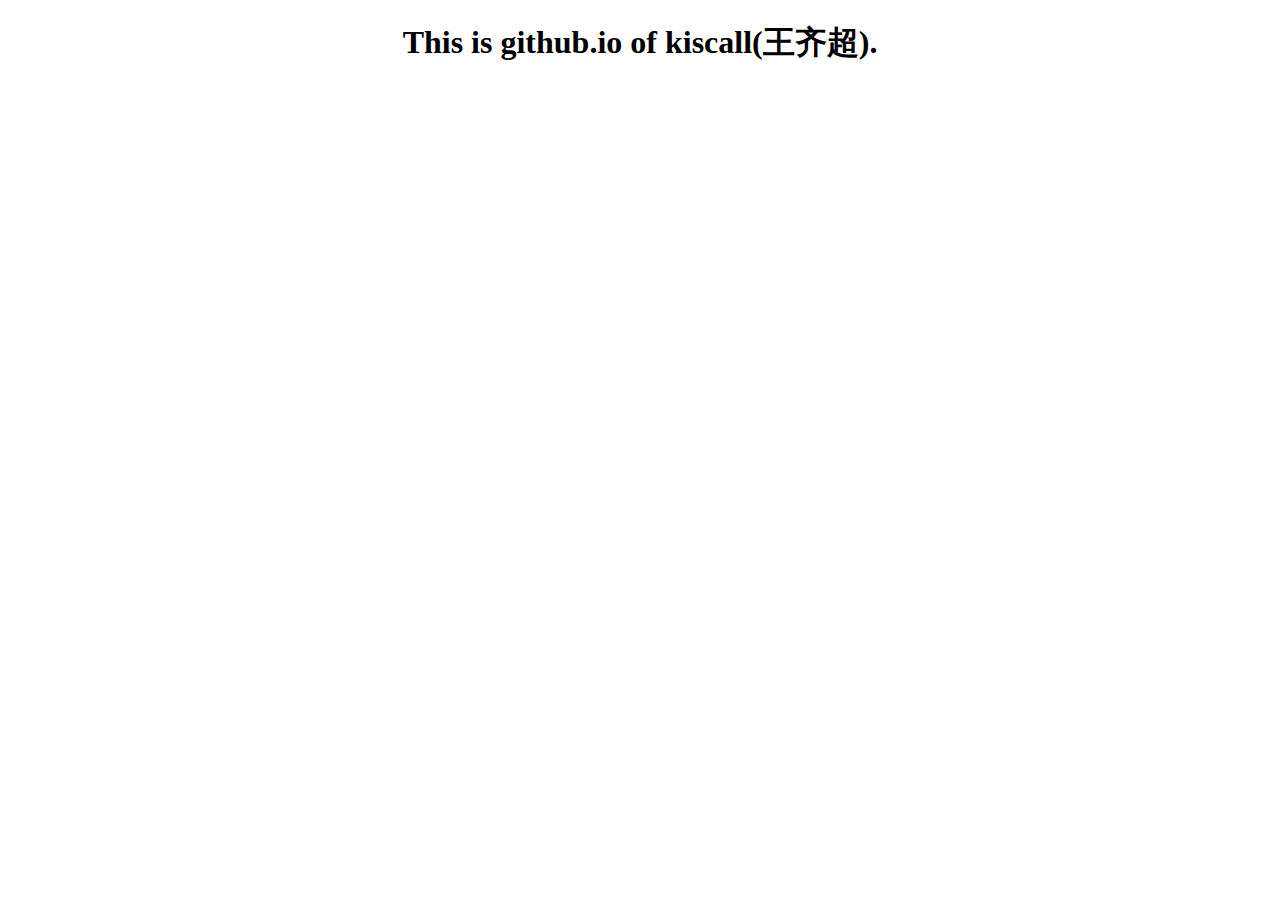
<file: index.html>
<!DOCTYPE html>
<html lang="en">
<head>
	<meta charset="UTF-8">
	<link rel="shortcut icon" href="resume/images/dog_favicon.ico">
	<title>Document</title>
</head>
<body>
	<h1 align="center">This is github.io of kiscall(王齐超).</h1>
</body>
</html>
</file>
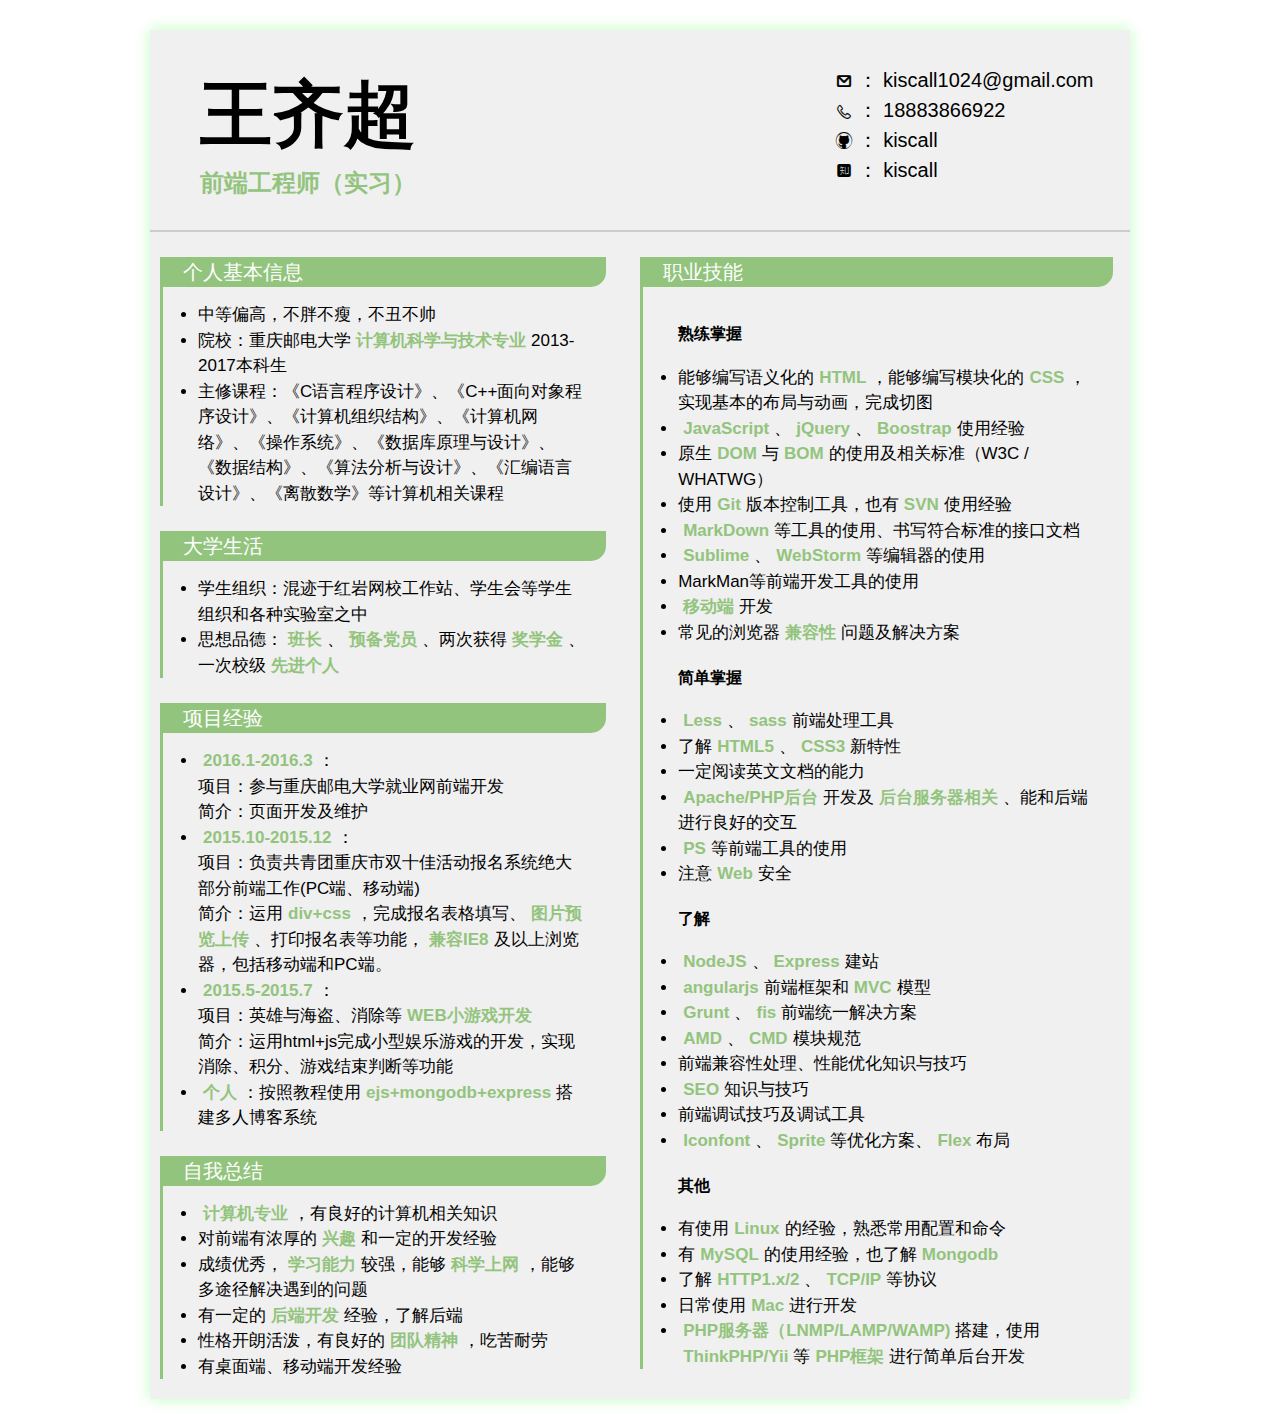
<file: resume/index.html>
<!DOCTYPE html>
<html lang="zh">
<head>
	<meta charset="UTF-8">
	<title>kiscall</title>
	<link rel="shortcut icon" href="images/dog_favicon.ico">
	<link rel="stylesheet" type="text/css" href="css/index.css">
	<link rel="stylesheet" type="text/css" href="iconfont/iconfont.css">
</head>
<body>
<div class="main-container">
	<!-- header -->
	<div class="header">
		<span class="basic-info">
			<span class="name">王齐超</span><br/>
			<strong class="occu">前端工程师（实习）</strong>
		</span>
<!-- 		<img src="images/photo.jpg" alt="photo" title="photo" class="photo"> -->

		<div class="right contact">
			<li><i class="icon iconfont">&#xe62c;</i> ： kiscall1024@gmail.com</li>
			<li><i class="icon iconfont">&#xe706;</i> ： 18883866922</li>
			<li><i class="icon iconfont">&#xe6c5;</i> ： <a href='https://github.com/kiscall'>kiscall</a></li>
			<li><i class="icon iconfont">&#xe612;</i> ： <a href="https://www.zhihu.com/people/kiscall">kiscall</a></li><br/>
		</div>

	</div>
	<!-- main-content -->
	<div class="main-content clear">
		<div class="left">
			<div class="items">
			<div class="title">个人基本信息</div>
			 <span class="info">
			 	<li>中等偏高，不胖不瘦，不丑不帅</li>
			 	<li>院校：重庆邮电大学<span class="strong">计算机科学与技术专业</span>2013-2017本科生</li>
				<li>主修课程：《C语言程序设计》、《C++面向对象程序设计》、《计算机组织结构》、《计算机网络》、《操作系统》、《数据库原理与设计》、《数据结构》、《算法分析与设计》、《汇编语言设计》、《离散数学》等计算机相关课程</li>
			 </span>
			</div>
			<div class="items">
			<div class="title">大学生活</div>
			 <span class="info">
			 	<li>学生组织：混迹于红岩网校工作站、学生会等学生组织和各种实验室之中</li>
			 	<li>思想品德：<span class="strong">班长</span>、<span class="strong">预备党员</span>、两次获得<span class="strong">奖学金</span>、一次校级<span class="strong">先进个人</span></li>
			 </span>
			</div>
			<div class="items">
				<div class="title">项目经验</div>
				 <span class="info">
				 	<li><span class="strong">2016.1-2016.3</span>：<br/>项目：参与重庆邮电大学就业网前端开发<br/>
				 	简介：页面开发及维护</li>
				 	<li><span class="strong">2015.10-2015.12</span>：<br/>项目：负责共青团重庆市双十佳活动报名系统绝大部分前端工作(PC端、移动端)<br/>
				 	简介：运用<span class="strong">div+css</span>，完成报名表格填写、<span class="strong">图片预览上传</span>、打印报名表等功能，<span class="strong">兼容IE8</span>及以上浏览器，包括移动端和PC端。</li>
				 	<li><span class="strong">2015.5-2015.7</span>：<br/>项目：英雄与海盗、消除等<span class="strong">WEB小游戏开发</span><br/>
					简介：运用html+js完成小型娱乐游戏的开发，实现消除、积分、游戏结束判断等功能</li>
				 	<li><span class="strong">个人</span>：按照教程使用<span class="strong">ejs+mongodb+express</span>搭建多人博客系统</li>
				 </span>
			</div>
			<div class="items">
				<div class="title">自我总结</div>
				 <span class="info">
				 	<li><span class="strong">计算机专业</span>，有良好的计算机相关知识</li>
				 	<li>对前端有浓厚的<span class="strong">兴趣</span>和一定的开发经验</li>
				 	<li>成绩优秀，<span class="strong">学习能力</span>较强，能够<span class="strong">科学上网</span>，能够多途径解决遇到的问题</li>
				 	<li>有一定的<span class="strong">后端开发</span>经验，了解后端</li>
				 	<li>性格开朗活泼，有良好的<span class="strong">团队精神</span>，吃苦耐劳</li>
				 	<li>有桌面端、移动端开发经验</li>
				 </span>
			</div>
		</div>
		<div class="right">
			<div class="items">
			<div class="title">职业技能</div>
			 <span class="info">
			 	<h3>熟练掌握</h3>
			 	<li>能够编写语义化的<span class="strong">HTML</span>，能够编写模块化的<span class="strong">CSS</span>，实现基本的布局与动画，完成切图</li>
			 	<li><span class="strong">JavaScript</span>、<span class="strong">jQuery</span>、<span class="strong">Boostrap</span>使用经验</li>
			 	<li>原生<span class="strong">DOM</span>与<span class="strong">BOM</span>的使用及相关标准（W3C / WHATWG）</li>
			 	<li>使用<span class="strong">Git</span>版本控制工具，也有<span class="strong">SVN</span>使用经验</li>
			 	<li><span class="strong">MarkDown</span>等工具的使用、书写符合标准的接口文档</li>
			 	<li><span class="strong">Sublime</span>、<span class="strong">WebStorm</span>等编辑器的使用</li>
			 	<li>MarkMan等前端开发工具的使用</li>
			 	<li><span class="strong">移动端</span>开发</li>
			 	<li>常见的浏览器<span class="strong">兼容性</span>问题及解决方案</li>
			 	<h3>简单掌握</h3>
			 	<li><span class="strong">Less</span>、<span class="strong">sass</span>前端处理工具</li>
			 	<li>了解<span class="strong">HTML5</span>、<span class="strong">CSS3</span>新特性</li>
			 	<li>一定阅读英文文档的能力</li>
			 	<li><span class="strong">Apache/PHP后台</span>开发及<span class="strong">后台服务器相关</span>、能和后端进行良好的交互</li>
			 	<li><span class="strong">PS</span>等前端工具的使用</li>
			 	<li>注意<span class="strong">Web</span>安全</li>
			 	<h3>了解</h3>
			 	<li><span class="strong">NodeJS</span>、<span class="strong">Express</span>建站</li>
        <li><span class="strong">angularjs</span>前端框架和<span class="strong">MVC</span>模型</li>
			 	<li><span class="strong">Grunt</span>、<span class="strong">fis</span>前端统一解决方案</li>
			 	<li><span class="strong">AMD</span>、<span class="strong">CMD</span>模块规范</li>
			 	<li>前端兼容性处理、性能优化知识与技巧</li>
				<li><span class="strong">SEO</span>知识与技巧</li>
				<li>前端调试技巧及调试工具</li>
				<li><span class="strong">Iconfont</span>、<span class="strong">Sprite</span>等优化方案、<span class="strong">Flex</span>布局</li>
				<h3>其他</h3>
				<li>有使用<span class="strong">Linux</span>的经验，熟悉常用配置和命令</li>
				<li>有<span class="strong">MySQL</span>的使用经验，也了解<span class="strong">Mongodb</span></li>
				<li>了解<span class="strong">HTTP1.x/2</span>、<span class="strong">TCP/IP</span>等协议</li>
				<li>日常使用<span class="strong">Mac</span>进行开发</li>
				<li><span class="strong">PHP服务器（LNMP/LAMP/WAMP)</span>搭建，使用<span class="strong">ThinkPHP/Yii</span>等<span class="strong">PHP框架</span>进行简单后台开发</li>
			 </span>
			</div>
		</div>
	</div>
</div>
</body>
</html>
</file>
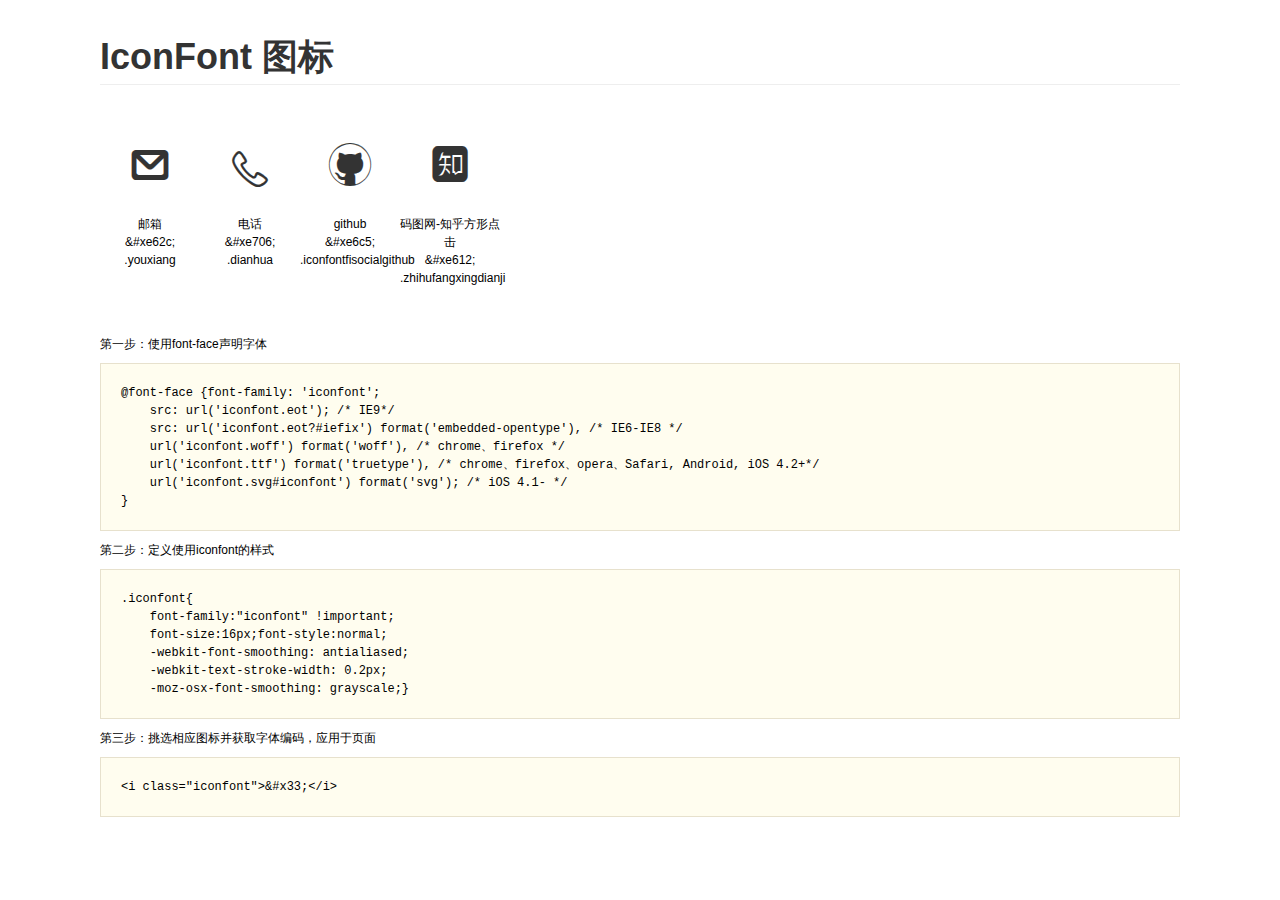
<file: resume/iconfont/demo.html>
<!DOCTYPE html>
<html>
<head>
    <meta charset="utf-8"/>
    <title>IconFont</title>
    <link rel="stylesheet" href="demo.css">
    <link rel="stylesheet" href="iconfont.css">
</head>
<body>
    <div class="main">
        <h1>IconFont 图标</h1>
        <ul class="icon_lists clear">
            
                <li>
                <i class="icon iconfont">&#xe62c;</i>
                    <div class="name">邮箱</div>
                    <div class="code">&amp;#xe62c;</div>
                    <div class="fontclass">.youxiang</div>
                </li>
            
                <li>
                <i class="icon iconfont">&#xe706;</i>
                    <div class="name">电话</div>
                    <div class="code">&amp;#xe706;</div>
                    <div class="fontclass">.dianhua</div>
                </li>
            
                <li>
                <i class="icon iconfont">&#xe6c5;</i>
                    <div class="name">github</div>
                    <div class="code">&amp;#xe6c5;</div>
                    <div class="fontclass">.iconfontfisocialgithub</div>
                </li>
            
                <li>
                <i class="icon iconfont">&#xe612;</i>
                    <div class="name">码图网-知乎方形点击</div>
                    <div class="code">&amp;#xe612;</div>
                    <div class="fontclass">.zhihufangxingdianji</div>
                </li>
            
        </ul>


        <div class="helps">
            第一步：使用font-face声明字体
            <pre>
@font-face {font-family: 'iconfont';
    src: url('iconfont.eot'); /* IE9*/
    src: url('iconfont.eot?#iefix') format('embedded-opentype'), /* IE6-IE8 */
    url('iconfont.woff') format('woff'), /* chrome、firefox */
    url('iconfont.ttf') format('truetype'), /* chrome、firefox、opera、Safari, Android, iOS 4.2+*/
    url('iconfont.svg#iconfont') format('svg'); /* iOS 4.1- */
}
</pre>
第二步：定义使用iconfont的样式
            <pre>
.iconfont{
    font-family:"iconfont" !important;
    font-size:16px;font-style:normal;
    -webkit-font-smoothing: antialiased;
    -webkit-text-stroke-width: 0.2px;
    -moz-osx-font-smoothing: grayscale;}
</pre>
第三步：挑选相应图标并获取字体编码，应用于页面
<pre>
&lt;i class="iconfont"&gt;&amp;#x33;&lt;/i&gt;
</pre>
        </div>

    </div>
</body>
</html>
</file>
<file: resume/css/index.css>
/* default style */
html,body,div,span,img,li,a{
	padding: 0;
	margin: 0;
	font: 14px/1.5 tahoma,arial,'Hiragino Sans GB',\5b8b\4f53,sans-serif;
}
div,img{
	border: none;
}
a{
	text-decoration: none;
}
li{
	font-size: 17px;
}
.right{
	float: right;
	width: 51%;
	margin-bottom: 10px;
}
.left{
	float: left;
	width: 48%;
	margin-bottom: 20px;
}
.clear:after{
	content: '';
	display: block;
	clear: both;
}
.clear:{
	zoom: 1;
}
.block-center{
	margin: 0 auto;
}
.main-container{
	width: 980px;
	background: #F0F0F0;
	margin: 30px auto 4px auto;
	box-shadow: 0 0 1em #BFB;
	margin-bottom: 15px;
}
.header{
	height: 200px;
	position: relative;
	border-bottom: 2px solid #ccc;
}
.basic-info{
	position: absolute;
	top: 0; right: 0; bottom: 0; left: 0;
	margin: auto;
	height: 70%;
	font-size: 24px;
	line-height: 30px;
	margin-left: 50px;
}
.name{
	font-size: 72px;
	color: #000;
	font-weight: bolder;
}
.occu{
	color: #93c47d;
}
.photo{
	width: 150px;
	height: 160px;
	border-radius: 50%;
	position: absolute;
	top: 50%;
	right: 50px;
	margin-top: -80px;
	transform: rotate(0deg);
	transition: all 1s;
}
.photo:hover{
	transform: rotate(360deg);
}
/* content style */
.main-content{
	width: 100%;
	position: relative;
}
.items{
	border-left: 3px solid #93c47d;
	margin-top: 25px;
	margin-left: 10px;
	width: 90%;
}
.items .title{
	width: 100%;
	background-color: #93c47d;
	height: 30px;
	color: #FFF;
	font-size: 20px;
	line-height: 30px;
	padding-left: 20px;
	border-bottom-right-radius: 15px;
}
.items .info{
	display: inline-block;
	margin-top: 15px;
	font-size: 14px !important;
	line-height: 30px;
	margin-left: 35px;
}
/* iconfont */
@font-face {font-family: 'iconfont';
  src: url('iconfont/iconfont.eot'); /* IE9*/
  src: url('iconfont/iconfont.eot?#iefix') format('embedded-opentype'), /* IE6-IE8 */
  url('iconfont/iconfont.woff') format('woff'), /* chrome、firefox */
  url('iconfont/iconfont.ttf') format('truetype'), /* chrome、firefox、opera、Safari, Android, iOS 4.2+*/
  url('iconfont/iconfont.svg#iconfont') format('svg'); /* iOS 4.1- */
}
.iconfont{
  font-family:"iconfont" !important;
  font-size:16px;font-style:normal;
  -webkit-font-smoothing: antialiased;
  -webkit-text-stroke-width: 0.2px;
  -moz-osx-font-smoothing: grayscale;
}

.contact{
	margin: 35px auto 0px 40px;
	width: 30%;
}
.contact li{
	list-style-type: none;
	font-size: 20px;
}
.contact li a{
	font-size: 20px;
	color: black;
}
.strong{
	color: #93c47d;
	font-weight: 600;
	margin: 0 5px;
	font-size: 17px;
}
</file>
<file: resume/iconfont/iconfont.css>
@font-face {font-family: "iconfont";
  src: url('iconfont.eot'); /* IE9*/
  src: url('iconfont.eot?#iefix') format('embedded-opentype'), /* IE6-IE8 */
  url('iconfont.woff') format('woff'), /* chrome, firefox */
  url('iconfont.ttf') format('truetype'), /* chrome, firefox, opera, Safari, Android, iOS 4.2+*/
  url('iconfont.svg#iconfont') format('svg'); /* iOS 4.1- */
}

.iconfont {
  font-family:"iconfont" !important;
  font-size:16px;
  font-style:normal;
  -webkit-font-smoothing: antialiased;
  -webkit-text-stroke-width: 0.2px;
  -moz-osx-font-smoothing: grayscale;
}
.icon-youxiang:before { content: "\e62c"; }
.icon-dianhua:before { content: "\e706"; }
.icon-iconfontfisocialgithub:before { content: "\e6c5"; }
.icon-zhihufangxingdianji:before { content: "\e612"; }
</file>
<file: resume/iconfont/demo.css>
*{margin: 0;padding: 0;list-style: none;}
/*
KISSY CSS Reset
理念：1. reset 的目的不是清除浏览器的默认样式，这仅是部分工作。清除和重置是紧密不可分的。
2. reset 的目的不是让默认样式在所有浏览器下一致，而是减少默认样式有可能带来的问题。
3. reset 期望提供一套普适通用的基础样式。但没有银弹，推荐根据具体需求，裁剪和修改后再使用。
特色：1. 适应中文；2. 基于最新主流浏览器。
维护：玉伯<lifesinger@gmail.com>, 正淳<ragecarrier@gmail.com>
 */

/** 清除内外边距 **/
body, h1, h2, h3, h4, h5, h6, hr, p, blockquote, /* structural elements 结构元素 */
dl, dt, dd, ul, ol, li, /* list elements 列表元素 */
pre, /* text formatting elements 文本格式元素 */
form, fieldset, legend, button, input, textarea, /* form elements 表单元素 */
th, td /* table elements 表格元素 */ {
  margin: 0;
  padding: 0;
}

/** 设置默认字体 **/
body,
button, input, select, textarea /* for ie */ {
  font: 12px/1.5 tahoma, arial, \5b8b\4f53, sans-serif;
}
h1, h2, h3, h4, h5, h6 { font-size: 100%; }
address, cite, dfn, em, var { font-style: normal; } /* 将斜体扶正 */
code, kbd, pre, samp { font-family: courier new, courier, monospace; } /* 统一等宽字体 */
small { font-size: 12px; } /* 小于 12px 的中文很难阅读，让 small 正常化 */

/** 重置列表元素 **/
ul, ol { list-style: none; }

/** 重置文本格式元素 **/
a { text-decoration: none; }
a:hover { text-decoration: underline; }


/** 重置表单元素 **/
legend { color: #000; } /* for ie6 */
fieldset, img { border: 0; } /* img 搭车：让链接里的 img 无边框 */
button, input, select, textarea { font-size: 100%; } /* 使得表单元素在 ie 下能继承字体大小 */
/* 注：optgroup 无法扶正 */

/** 重置表格元素 **/
table { border-collapse: collapse; border-spacing: 0; }

/* 清除浮动 */
.ks-clear:after, .clear:after {
  content: '\20';
  display: block;
  height: 0;
  clear: both;
}
.ks-clear, .clear {
  *zoom: 1;
}

.main {padding: 30px 100px;}
.main h1{font-size:36px; color:#333; text-align:left;margin-bottom:30px; border-bottom: 1px solid #eee;}

.helps{margin-top:40px;}
.helps pre{
  padding:20px;
  margin:10px 0;
  border:solid 1px #e7e1cd;
  background-color: #fffdef;
  overflow: auto;
}

.icon_lists li{
  float:left;
  width: 100px;
  height:180px;
  text-align: center;
}
.icon_lists .icon{
  font-size: 42px;
  line-height: 100px;
  margin: 10px 0;
  color:#333;
  -webkit-transition: font-size 0.25s ease-out 0s;
  -moz-transition: font-size 0.25s ease-out 0s;
  transition: font-size 0.25s ease-out 0s;

}
.icon_lists .icon:hover{
  font-size: 100px;
}
</file>
